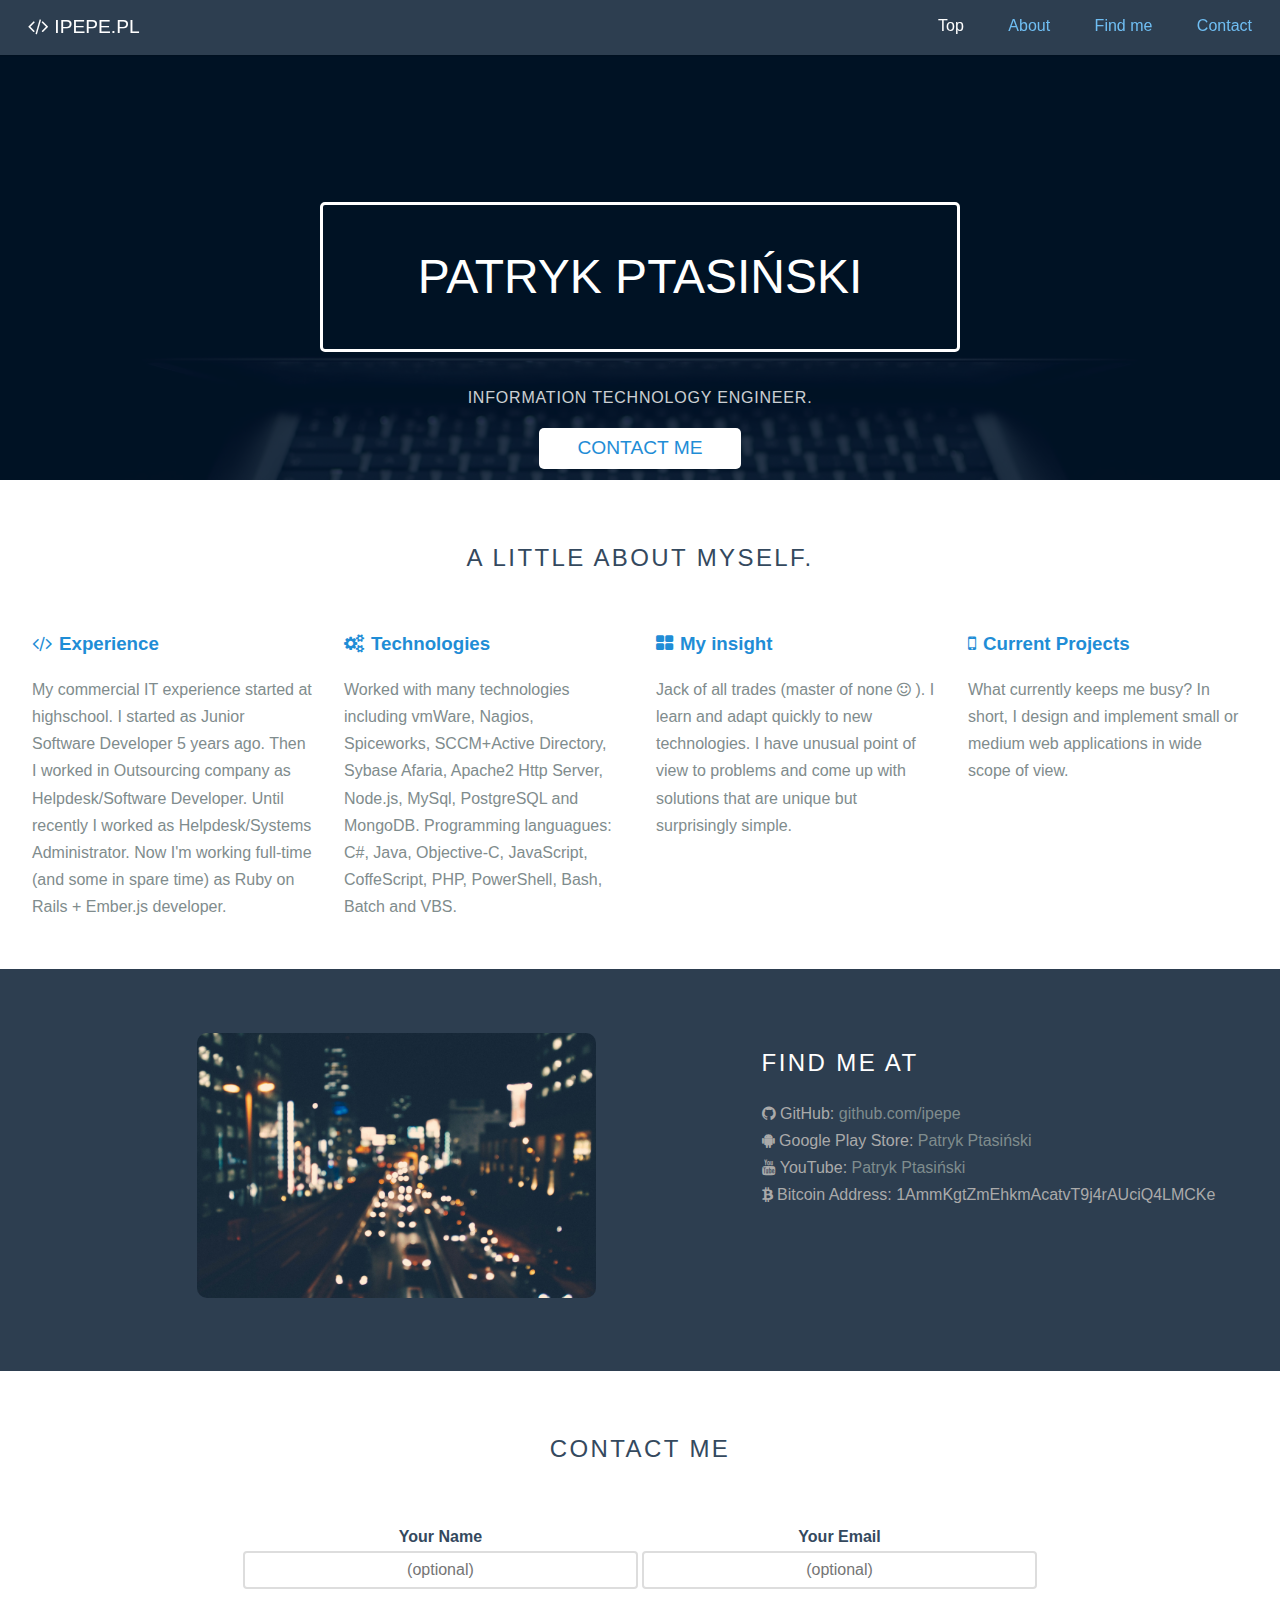
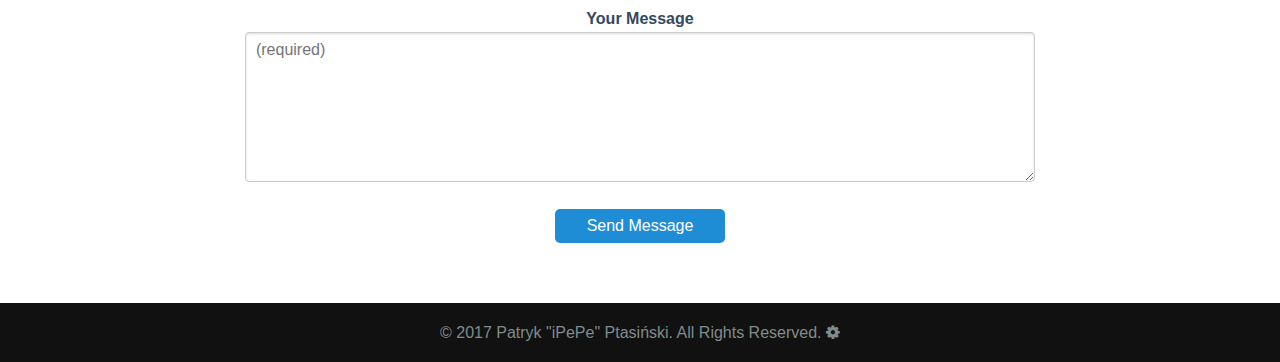
<file: index.html>
<!doctype html>
<html lang="en">
<head>
	<meta charset="utf-8">
	<meta name="google-site-verification" content="jIKncvUkI_lhMP2Qoscu90po82BfihbZFLqJluYHMs8" />
	<meta name="viewport" content="width=device-width, initial-scale=1.0">
	<meta name="description" content="Welcome to Patryk Ptasiński official website! You can check brief history of my experience, my opinions or You can contact me.">
	<link rel="shortcut icon" href="http://www.ipepe.pl/favicon.ico" />
	<title>Patryk Ptasiński's Official Website</title>
	<link rel="stylesheet" type="text/css" href="styles/pure-min.css">
	<link rel="stylesheet" type="text/css" href="styles/font-awesome.min.css">
	<!--[if lte IE 8]>
	<link rel="stylesheet" href="styles/grids-responsive-old-ie-min.css">
	<link rel="stylesheet" href="styles/marketing-old-ie.css">
	<![endif]-->
	<!--[if gt IE 8]><!-->
	<link rel="stylesheet" href="styles/grids-responsive-min.css">
	<link rel="stylesheet" href="styles/marketing.css">
	<!--<![endif]-->
</head>
<body>
	<div id="divTop" class="header">
		<div class="home-menu pure-menu pure-menu-open pure-menu-horizontal pure-menu-fixed">
			<a class="pure-menu-heading" href="#divTop"> <i class="fa fa-code fa-spin"></i> iPePe.pl</a>

			<ul>
				<li class="pure-menu-selected"><a href="#divTop">Top</a></li>
				<li><a href="#divAbout">About</a></li>
				<li><a href="#divFindme">Find me</a></li>
				<li><a href="#divContact">Contact</a></li>
			</ul>
		</div>
	</div>

	<div class="splash-container">
		<div class="splash">
			<h1 class="splash-head">Patryk Ptasiński</h1>
			<p class="splash-subhead">Information Technology Engineer.</p>
			<p><a href="#divContact" class="pure-button pure-button-primary">Contact me</a></p>
		</div>
	</div>
	<div class="content-wrapper">
		<div id="divAbout" class="content">
			<h2 class="content-head is-center">A little about myself.</h2>

			<div class="pure-g">
				<div class="l-box pure-u-1 pure-u-md-1-2 pure-u-lg-1-4">
					<h3 class="content-subhead"><i class="fa fa-code"></i>Experience</h3>
					<p>My commercial IT experience started at highschool. I started as Junior Software Developer 5 years ago. Then I worked in Outsourcing company as Helpdesk/Software Developer. Until recently I worked as Helpdesk/Systems Administrator. Now I'm working full-time (and some in spare time) as Ruby on Rails + Ember.js developer.</p>
				</div>
				<div class="l-box pure-u-1 pure-u-md-1-2 pure-u-lg-1-4">
					<h3 class="content-subhead"><i class="fa fa-cogs"></i>Technologies</h3>
					<p>Worked with many technologies including vmWare, Nagios, Spiceworks, SCCM+Active Directory, Sybase Afaria, Apache2 Http Server, Node.js, MySql, PostgreSQL and MongoDB. Programming languagues: C#, Java, Objective-C, JavaScript, CoffeScript, PHP, PowerShell, Bash, Batch and VBS.</p>
				</div>
				<div class="l-box pure-u-1 pure-u-md-1-2 pure-u-lg-1-4">
					<h3 class="content-subhead"><i class="fa fa-th-large"></i>My insight</h3>
					<p>Jack of all trades (master of none <i class="fa fa-smile-o"></i> ). I learn and adapt quickly to new technologies. I have unusual point of view to problems and come up with solutions that are unique but surprisingly simple.</p>
				</div>
				<div class="l-box pure-u-1 pure-u-md-1-2 pure-u-lg-1-4">
					<h3 class="content-subhead"><i class="fa fa-mobile"></i>Current Projects</h3>
					<p>What currently keeps me busy? In short, I design and implement small or medium web applications in wide scope of view.</p>
				</div>
			</div>
		</div>

		<div id="divFindme" class="ribbon l-box-lrg pure-g">
			<div class="l-box-lrg is-center pure-u-1 pure-u-md-1-2 pure-u-lg-3-5">
				<img class="pure-img-responsive" alt="File Icons" src="images/pic01.jpg" style="border-radius: 10px; width: 60%" alt="City at night">
			</div>
			<div class="pure-u-1 pure-u-md-1-2 pure-u-lg-2-5">
				<h2 class="content-head content-head-ribbon">Find me at</h2>
				<p>
					<i class="fa fa-github"></i> GitHub: <a href="https://github.com/ipepe"> github.com/ipepe</a>
					<br/>
					<i class="fa fa-android"></i> Google Play Store: <a href="https://play.google.com/store/apps/developer?id=Patryk+Ptasinski">Patryk Ptasiński</a>
					<br/>
					<i class="fa fa-youtube"></i> YouTube: <a href="https://www.youtube.com/channel/UCC9FRvkChdsAZqjcZsR75BA">Patryk Ptasiński</a>
					<br/>
					<i class="fa fa-btc"></i> Bitcoin Address: 1AmmKgtZmEhkmAcatvT9j4rAUciQ4LMCKe
					<br/>
                    <!--<i class="fa fa-cog fa-spin"></i> NPM: <a href="https://www.npmjs.com/~ipepe"> npmjs.com/~ipepe</a>-->
					<!--<br>-->
					<!--<i class="fa fa-twitter"></i> Twitter <a href="https://twitter.com/ipepepl"> @ipepepl</a>-->
					<!--<br>-->
				</p>
			</div>
		</div>

		<div id="divContact" class="content">
			<h2 class="content-head is-center">Contact me</h2>
			<div class="pure-g">
				<div class="l-box-lrg pure-u-1 pure-u-md-5-5 is-center">
					<form class="pure-form is-center" action="//formspree.io/homepage@ipepe.pl" method="POST">
						<input type="hidden" name="_next" value="//ipepe.pl/thanks.html" />
						<fieldset>
							<div class="pure-u-md-1-3">
								<label for="name" >Your Name</label>
								<input id="name" type="text" name="name" placeholder="(optional)" class="is-center">
							</div>
							<div class="pure-u-md-1-3">
								<label for="email">Your Email</label>
								<input id="email" type="email" name="_replyto" placeholder="(optional)" class="is-center">
							</div>
							<div class="pure-u-md-2-3">
								<label for="message">Your Message</label>
								<textarea id="message" name="message" placeholder="(required)" required="required"></textarea>
							</div><br><br>
							<button type="submit" class="pure-button">Send Message</button>
						</fieldset>
					</form>
				</div>
			</div>
		</div>
		<div class="footer l-box is-center">
			&copy; 2017 Patryk "iPePe" Ptasiński. All Rights Reserved. <i class="fa fa-cog fa-spin"></i>
		</div>
	</div>
</body>
</html>
</file>
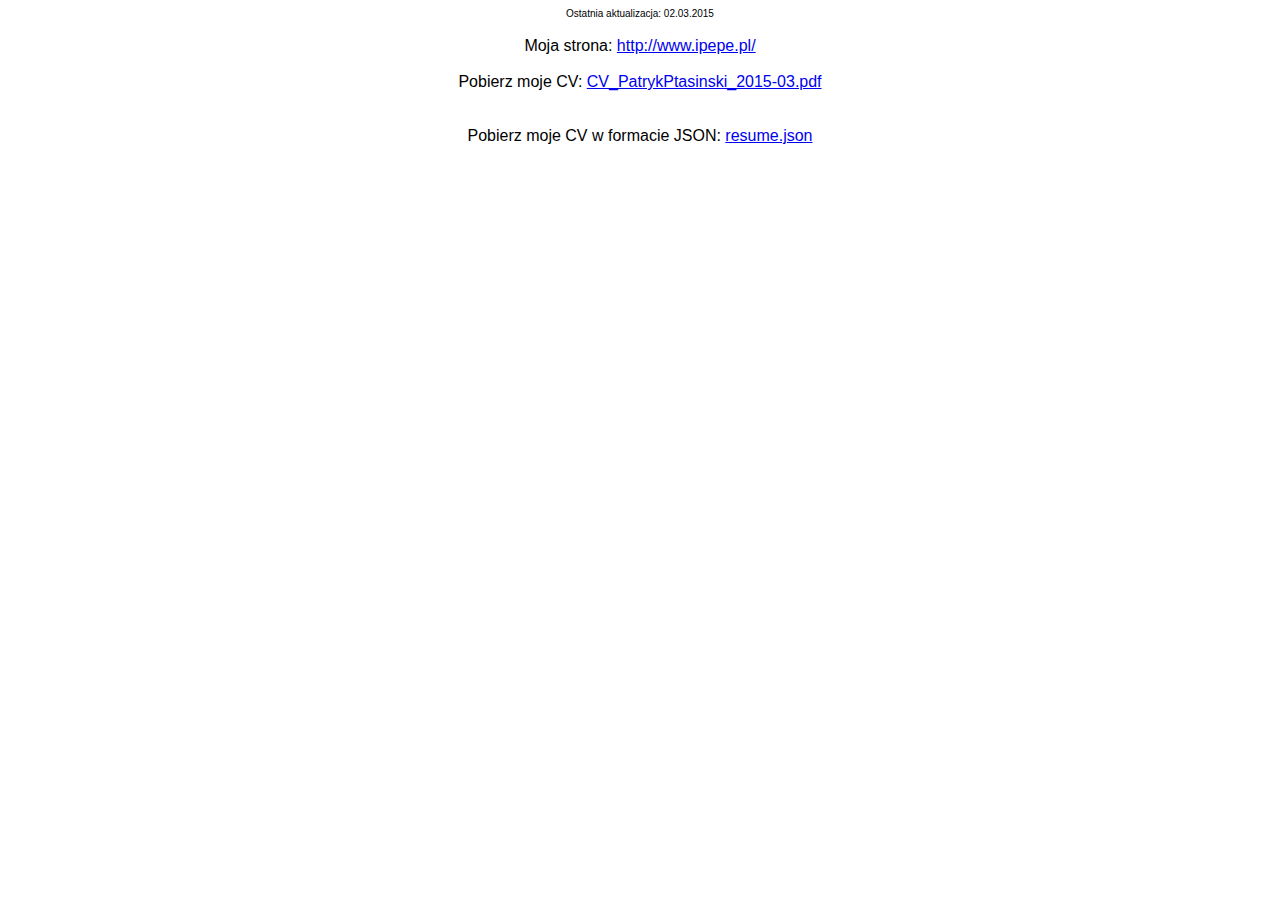
<file: cv/index.html>
<!DOCTYPE html>
 <html>
 <head>
 	<meta http-equiv="Content-Type" content="text/html; charset=utf-8">
 	<title>CV - Patryk Ptasiński</title>
 </head>
 <body>
 	<center>
 		<div class="loader" style="font-family:Sans-Serif;">
 			<div style="font-size: 10px;">Ostatnia aktualizacja: 02.03.2015</div>
 			<br>
 			<div>Moja strona: <a href="http://www.ipepe.pl/">http://www.ipepe.pl/</a></div>
 			<br>
 			<div>Pobierz moje CV: <a href="CV_PatrykPtasinski_2015-03.pdf" download>CV_PatrykPtasinski_2015-03.pdf</a></div>
 			<br>
 			<br>
 			<div>Pobierz moje CV w formacie JSON: <a href="resume.json" download>resume.json</a></div>
 			<br>
 		</div>
 	</center>
 </body>
 </html>
</file>
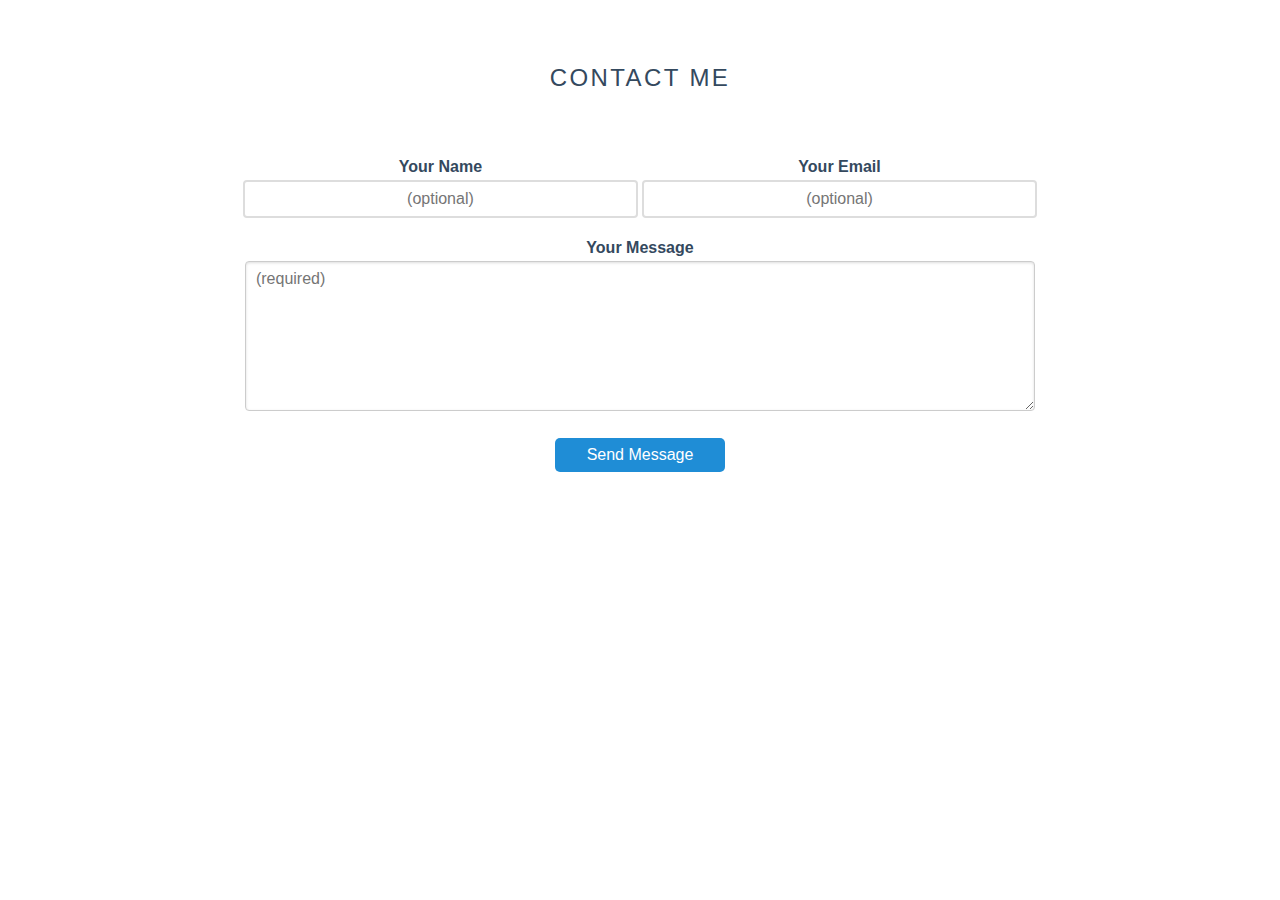
<file: contact.html>
<!doctype html>
<html lang="en">
<head>
    <meta charset="utf-8">
    <meta name="viewport" content="width=device-width, initial-scale=1.0">
    <meta name="description" content="Welcome to Patryk Ptasiński official website! You can check my experience brief history. My opinions and contact me.">
    <link rel="shortcut icon" href="http://www.ipepe.pl/favicon.ico" />
    <title>Patryk Ptasiński's Official Website</title>
    <link rel="stylesheet" type="text/css" href="styles/pure-min.css">
    <link rel="stylesheet" type="text/css" href="styles/font-awesome.min.css">
    <!--[if lte IE 8]>
    <link rel="stylesheet" href="styles/grids-responsive-old-ie-min.css">
    <link rel="stylesheet" href="styles/marketing-old-ie.css">
    <![endif]-->
    <!--[if gt IE 8]><!-->
    <link rel="stylesheet" href="styles/grids-responsive-min.css">
    <link rel="stylesheet" href="styles/marketing.css">
    <!--<![endif]-->
</head>
<body>
    <div id="divContact" class="content">
        <h2 class="content-head is-center">Contact me</h2>
        <div class="pure-g">
            <div class="l-box-lrg pure-u-1 pure-u-md-5-5 is-center">
                <form class="pure-form is-center" action="//formspree.io/contact@ipepe.pl" method="POST">
                    <input type="hidden" name="_next" value="//ipepe.pl/thanks.html" />
                    <input id="app_input" type="hidden" name="app" value="" />
                    <fieldset>
                        <div class="pure-u-md-1-3">
                            <label for="name" >Your Name</label>
                            <input id="name" type="text" name="name" placeholder="(optional)" class="is-center">
                        </div>
                        <div class="pure-u-md-1-3">
                            <label for="email">Your Email</label>
                            <input id="email" type="email" name="_replyto" placeholder="(optional)" class="is-center">
                        </div>
                        <div class="pure-u-md-2-3">
                            <label for="message">Your Message</label>
                            <textarea id="message" name="message" placeholder="(required)" required="required"></textarea>
                        </div><br><br>
                        <button type="submit" class="pure-button">Send Message</button>
                    </fieldset>
                </form>
            </div>
        </div>
    </div>
    <script type="application/javascript">
        function getQueryParam(param_name) {
            var query = window.location.search.substring(1);
            var params = query.split("&");
            for (var i=0;i<params.length;i++) {
                var kv_pair = params[i].split("=");
                if(kv_pair[0] == param_name){return kv_pair[1];}
            }
        }
        var app_name = getQueryParam('app');
        console.log(app_name);
        if(app_name && app_name.length){
            document.getElementById('app_input').value = app_name;
        }
    </script>
</body>
</html>
</file>
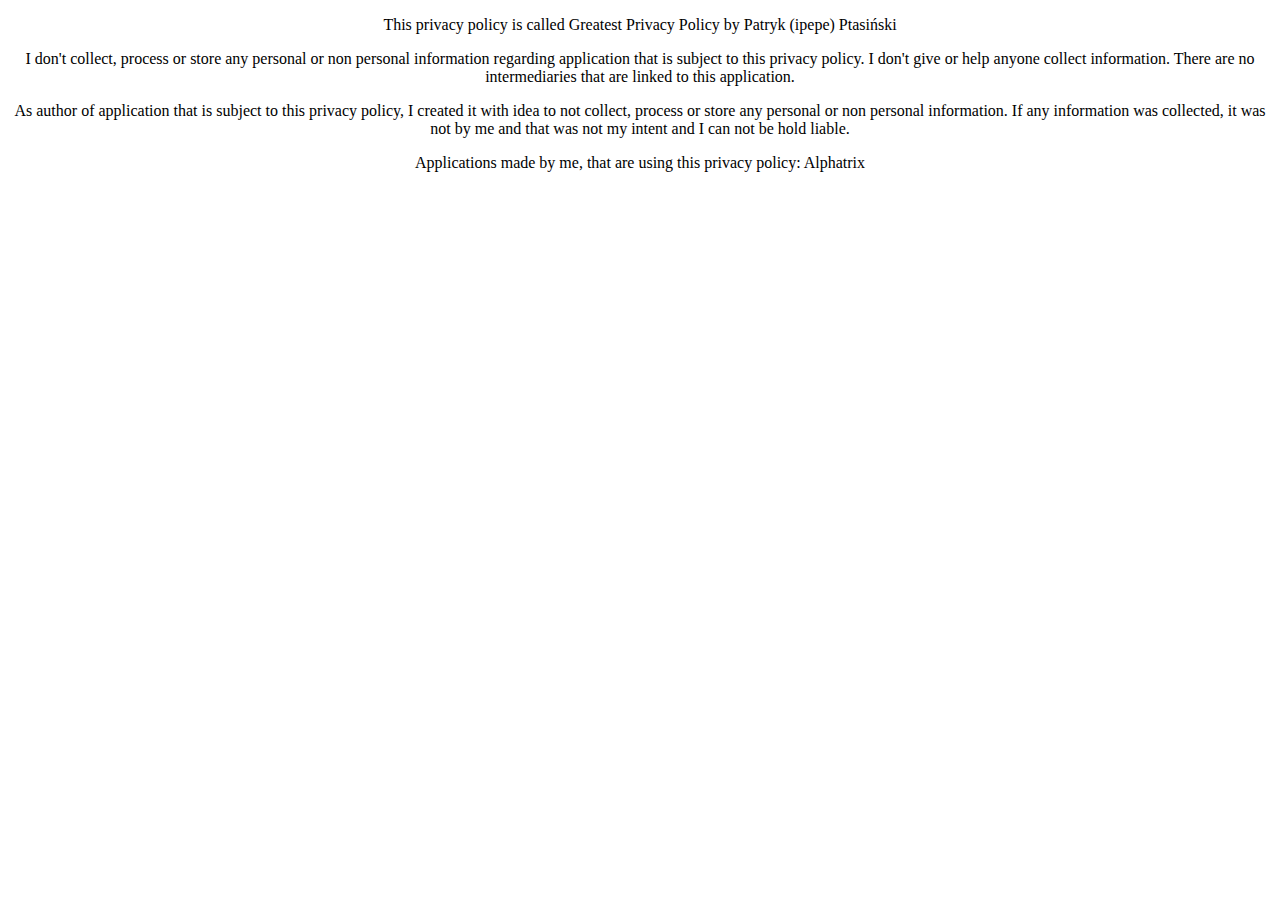
<file: greatest_privacy_policy.html>
<!doctype html>
<html lang="en">
<head>
    <meta charset="utf-8">
    <meta name="viewport" content="width=device-width, initial-scale=1.0">
    <meta name="description" content="Here You can find greatest privacy policy in the whole internet">
    <link rel="shortcut icon" href="http://www.ipepe.pl/favicon.ico" />
    <title>Patryk Ptasiński's Official Greatest Privacy Policy</title>
</head>
<body>
<center>
    <p>
        This privacy policy is called Greatest Privacy Policy by Patryk (ipepe) Ptasiński
    </p>
    <p>
        I don't collect, process or store any personal or non personal information regarding application that is subject to this privacy policy.
        I don't give or help anyone collect information. There are no intermediaries that are linked to this application.
    </p>
    <p>
        As author of application that is subject to this privacy policy, I created it with idea to not collect, process or store any personal or non personal information.
        If any information was collected, it was not by me and that was not my intent and I can not be hold liable.
    </p>
    <p>
        Applications made by me, that are using this privacy policy: Alphatrix
    </p>
</center>
</body>
</html>
</file>
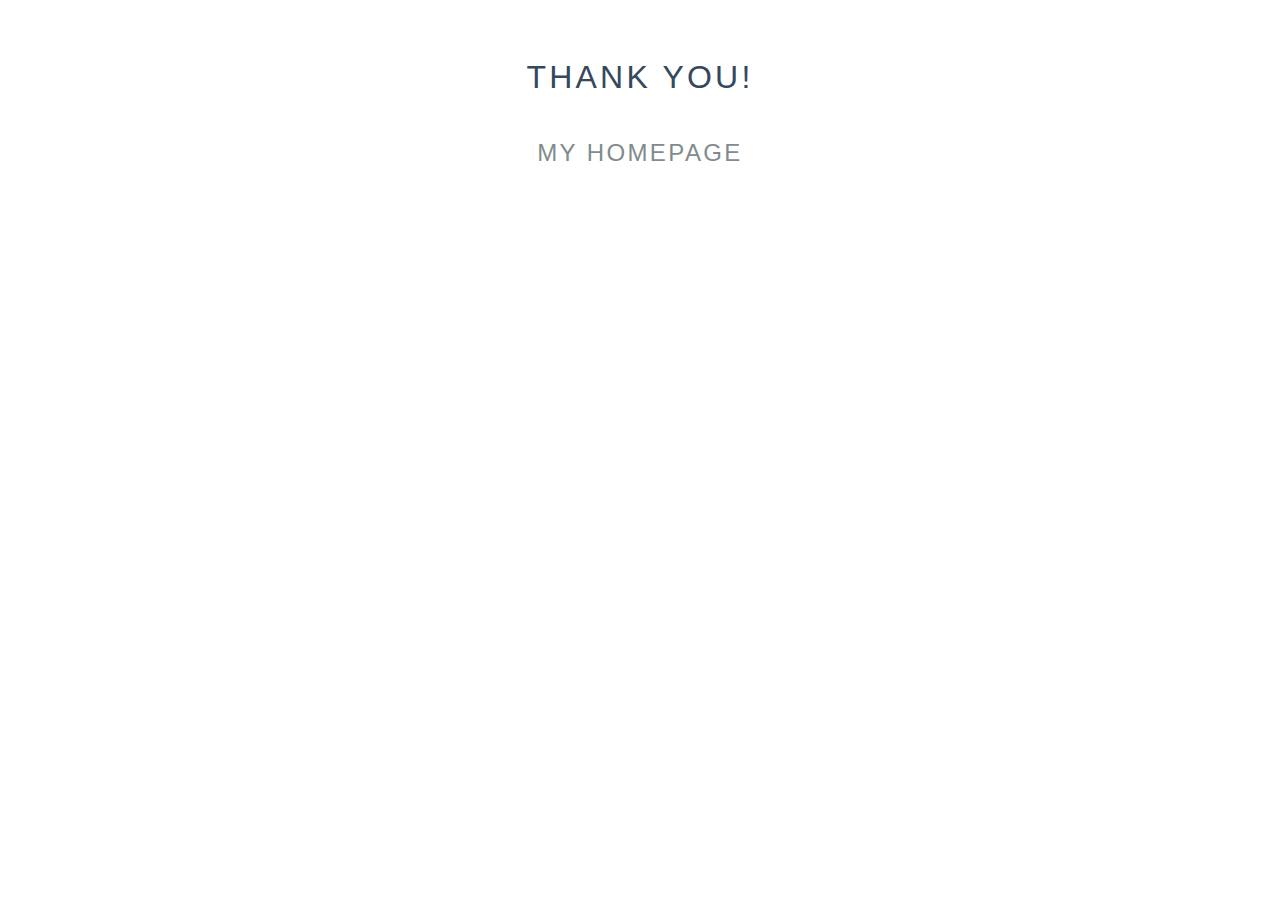
<file: thanks.html>
<!doctype html>
<html lang="en">
<head>
    <meta charset="utf-8">
    <meta name="viewport" content="width=device-width, initial-scale=1.0">
    <meta name="description" content="Welcome to Patryk Ptasiński official website! You can check my experience brief history. My opinions and contact me.">
    <link rel="shortcut icon" href="http://www.ipepe.pl/favicon.ico" />
    <title>Patryk Ptasiński's Official Website</title>
    <link rel="stylesheet" type="text/css" href="styles/pure-min.css">
    <link rel="stylesheet" type="text/css" href="styles/font-awesome.min.css">
    <!--[if lte IE 8]>
    <link rel="stylesheet" href="styles/grids-responsive-old-ie-min.css">
    <link rel="stylesheet" href="styles/marketing-old-ie.css">
    <![endif]-->
    <!--[if gt IE 8]><!-->
    <link rel="stylesheet" href="styles/grids-responsive-min.css">
    <link rel="stylesheet" href="styles/marketing.css">
    <!--<![endif]-->
</head>
<body>

    <h1 class="content-head is-center">Thank You!</h1>
    <h2 class="content-head is-center"><a href="//ipepe.pl/">My homepage</a></h2>

</body>
</html>
</file>
<file: styles/grids-responsive-old-ie-min.css>
/*!
Pure v0.5.0
Copyright 2014 Yahoo! Inc. All rights reserved.
Licensed under the BSD License.
https://github.com/yui/pure/blob/master/LICENSE.md
*/
.pure-u-sm-1,.pure-u-sm-1-1,.pure-u-sm-1-2,.pure-u-sm-1-3,.pure-u-sm-2-3,.pure-u-sm-1-4,.pure-u-sm-3-4,.pure-u-sm-1-5,.pure-u-sm-2-5,.pure-u-sm-3-5,.pure-u-sm-4-5,.pure-u-sm-5-5,.pure-u-sm-1-6,.pure-u-sm-5-6,.pure-u-sm-1-8,.pure-u-sm-3-8,.pure-u-sm-5-8,.pure-u-sm-7-8,.pure-u-sm-1-12,.pure-u-sm-5-12,.pure-u-sm-7-12,.pure-u-sm-11-12,.pure-u-sm-1-24,.pure-u-sm-2-24,.pure-u-sm-3-24,.pure-u-sm-4-24,.pure-u-sm-5-24,.pure-u-sm-6-24,.pure-u-sm-7-24,.pure-u-sm-8-24,.pure-u-sm-9-24,.pure-u-sm-10-24,.pure-u-sm-11-24,.pure-u-sm-12-24,.pure-u-sm-13-24,.pure-u-sm-14-24,.pure-u-sm-15-24,.pure-u-sm-16-24,.pure-u-sm-17-24,.pure-u-sm-18-24,.pure-u-sm-19-24,.pure-u-sm-20-24,.pure-u-sm-21-24,.pure-u-sm-22-24,.pure-u-sm-23-24,.pure-u-sm-24-24{display:inline-block;*display:inline;zoom:1;letter-spacing:normal;word-spacing:normal;vertical-align:top;text-rendering:auto}.pure-u-sm-1-24{width:4.1667%;*width:4.1357%}.pure-u-sm-1-12,.pure-u-sm-2-24{width:8.3333%;*width:8.3023%}.pure-u-sm-1-8,.pure-u-sm-3-24{width:12.5%;*width:12.469%}.pure-u-sm-1-6,.pure-u-sm-4-24{width:16.6667%;*width:16.6357%}.pure-u-sm-1-5{width:20%;*width:19.969%}.pure-u-sm-5-24{width:20.8333%;*width:20.8023%}.pure-u-sm-1-4,.pure-u-sm-6-24{width:25%;*width:24.969%}.pure-u-sm-7-24{width:29.1667%;*width:29.1357%}.pure-u-sm-1-3,.pure-u-sm-8-24{width:33.3333%;*width:33.3023%}.pure-u-sm-3-8,.pure-u-sm-9-24{width:37.5%;*width:37.469%}.pure-u-sm-2-5{width:40%;*width:39.969%}.pure-u-sm-5-12,.pure-u-sm-10-24{width:41.6667%;*width:41.6357%}.pure-u-sm-11-24{width:45.8333%;*width:45.8023%}.pure-u-sm-1-2,.pure-u-sm-12-24{width:50%;*width:49.969%}.pure-u-sm-13-24{width:54.1667%;*width:54.1357%}.pure-u-sm-7-12,.pure-u-sm-14-24{width:58.3333%;*width:58.3023%}.pure-u-sm-3-5{width:60%;*width:59.969%}.pure-u-sm-5-8,.pure-u-sm-15-24{width:62.5%;*width:62.469%}.pure-u-sm-2-3,.pure-u-sm-16-24{width:66.6667%;*width:66.6357%}.pure-u-sm-17-24{width:70.8333%;*width:70.8023%}.pure-u-sm-3-4,.pure-u-sm-18-24{width:75%;*width:74.969%}.pure-u-sm-19-24{width:79.1667%;*width:79.1357%}.pure-u-sm-4-5{width:80%;*width:79.969%}.pure-u-sm-5-6,.pure-u-sm-20-24{width:83.3333%;*width:83.3023%}.pure-u-sm-7-8,.pure-u-sm-21-24{width:87.5%;*width:87.469%}.pure-u-sm-11-12,.pure-u-sm-22-24{width:91.6667%;*width:91.6357%}.pure-u-sm-23-24{width:95.8333%;*width:95.8023%}.pure-u-sm-1,.pure-u-sm-1-1,.pure-u-sm-5-5,.pure-u-sm-24-24{width:100%}.pure-u-md-1,.pure-u-md-1-1,.pure-u-md-1-2,.pure-u-md-1-3,.pure-u-md-2-3,.pure-u-md-1-4,.pure-u-md-3-4,.pure-u-md-1-5,.pure-u-md-2-5,.pure-u-md-3-5,.pure-u-md-4-5,.pure-u-md-5-5,.pure-u-md-1-6,.pure-u-md-5-6,.pure-u-md-1-8,.pure-u-md-3-8,.pure-u-md-5-8,.pure-u-md-7-8,.pure-u-md-1-12,.pure-u-md-5-12,.pure-u-md-7-12,.pure-u-md-11-12,.pure-u-md-1-24,.pure-u-md-2-24,.pure-u-md-3-24,.pure-u-md-4-24,.pure-u-md-5-24,.pure-u-md-6-24,.pure-u-md-7-24,.pure-u-md-8-24,.pure-u-md-9-24,.pure-u-md-10-24,.pure-u-md-11-24,.pure-u-md-12-24,.pure-u-md-13-24,.pure-u-md-14-24,.pure-u-md-15-24,.pure-u-md-16-24,.pure-u-md-17-24,.pure-u-md-18-24,.pure-u-md-19-24,.pure-u-md-20-24,.pure-u-md-21-24,.pure-u-md-22-24,.pure-u-md-23-24,.pure-u-md-24-24{display:inline-block;*display:inline;zoom:1;letter-spacing:normal;word-spacing:normal;vertical-align:top;text-rendering:auto}.pure-u-md-1-24{width:4.1667%;*width:4.1357%}.pure-u-md-1-12,.pure-u-md-2-24{width:8.3333%;*width:8.3023%}.pure-u-md-1-8,.pure-u-md-3-24{width:12.5%;*width:12.469%}.pure-u-md-1-6,.pure-u-md-4-24{width:16.6667%;*width:16.6357%}.pure-u-md-1-5{width:20%;*width:19.969%}.pure-u-md-5-24{width:20.8333%;*width:20.8023%}.pure-u-md-1-4,.pure-u-md-6-24{width:25%;*width:24.969%}.pure-u-md-7-24{width:29.1667%;*width:29.1357%}.pure-u-md-1-3,.pure-u-md-8-24{width:33.3333%;*width:33.3023%}.pure-u-md-3-8,.pure-u-md-9-24{width:37.5%;*width:37.469%}.pure-u-md-2-5{width:40%;*width:39.969%}.pure-u-md-5-12,.pure-u-md-10-24{width:41.6667%;*width:41.6357%}.pure-u-md-11-24{width:45.8333%;*width:45.8023%}.pure-u-md-1-2,.pure-u-md-12-24{width:50%;*width:49.969%}.pure-u-md-13-24{width:54.1667%;*width:54.1357%}.pure-u-md-7-12,.pure-u-md-14-24{width:58.3333%;*width:58.3023%}.pure-u-md-3-5{width:60%;*width:59.969%}.pure-u-md-5-8,.pure-u-md-15-24{width:62.5%;*width:62.469%}.pure-u-md-2-3,.pure-u-md-16-24{width:66.6667%;*width:66.6357%}.pure-u-md-17-24{width:70.8333%;*width:70.8023%}.pure-u-md-3-4,.pure-u-md-18-24{width:75%;*width:74.969%}.pure-u-md-19-24{width:79.1667%;*width:79.1357%}.pure-u-md-4-5{width:80%;*width:79.969%}.pure-u-md-5-6,.pure-u-md-20-24{width:83.3333%;*width:83.3023%}.pure-u-md-7-8,.pure-u-md-21-24{width:87.5%;*width:87.469%}.pure-u-md-11-12,.pure-u-md-22-24{width:91.6667%;*width:91.6357%}.pure-u-md-23-24{width:95.8333%;*width:95.8023%}.pure-u-md-1,.pure-u-md-1-1,.pure-u-md-5-5,.pure-u-md-24-24{width:100%}.pure-u-lg-1,.pure-u-lg-1-1,.pure-u-lg-1-2,.pure-u-lg-1-3,.pure-u-lg-2-3,.pure-u-lg-1-4,.pure-u-lg-3-4,.pure-u-lg-1-5,.pure-u-lg-2-5,.pure-u-lg-3-5,.pure-u-lg-4-5,.pure-u-lg-5-5,.pure-u-lg-1-6,.pure-u-lg-5-6,.pure-u-lg-1-8,.pure-u-lg-3-8,.pure-u-lg-5-8,.pure-u-lg-7-8,.pure-u-lg-1-12,.pure-u-lg-5-12,.pure-u-lg-7-12,.pure-u-lg-11-12,.pure-u-lg-1-24,.pure-u-lg-2-24,.pure-u-lg-3-24,.pure-u-lg-4-24,.pure-u-lg-5-24,.pure-u-lg-6-24,.pure-u-lg-7-24,.pure-u-lg-8-24,.pure-u-lg-9-24,.pure-u-lg-10-24,.pure-u-lg-11-24,.pure-u-lg-12-24,.pure-u-lg-13-24,.pure-u-lg-14-24,.pure-u-lg-15-24,.pure-u-lg-16-24,.pure-u-lg-17-24,.pure-u-lg-18-24,.pure-u-lg-19-24,.pure-u-lg-20-24,.pure-u-lg-21-24,.pure-u-lg-22-24,.pure-u-lg-23-24,.pure-u-lg-24-24{display:inline-block;*display:inline;zoom:1;letter-spacing:normal;word-spacing:normal;vertical-align:top;text-rendering:auto}.pure-u-lg-1-24{width:4.1667%;*width:4.1357%}.pure-u-lg-1-12,.pure-u-lg-2-24{width:8.3333%;*width:8.3023%}.pure-u-lg-1-8,.pure-u-lg-3-24{width:12.5%;*width:12.469%}.pure-u-lg-1-6,.pure-u-lg-4-24{width:16.6667%;*width:16.6357%}.pure-u-lg-1-5{width:20%;*width:19.969%}.pure-u-lg-5-24{width:20.8333%;*width:20.8023%}.pure-u-lg-1-4,.pure-u-lg-6-24{width:25%;*width:24.969%}.pure-u-lg-7-24{width:29.1667%;*width:29.1357%}.pure-u-lg-1-3,.pure-u-lg-8-24{width:33.3333%;*width:33.3023%}.pure-u-lg-3-8,.pure-u-lg-9-24{width:37.5%;*width:37.469%}.pure-u-lg-2-5{width:40%;*width:39.969%}.pure-u-lg-5-12,.pure-u-lg-10-24{width:41.6667%;*width:41.6357%}.pure-u-lg-11-24{width:45.8333%;*width:45.8023%}.pure-u-lg-1-2,.pure-u-lg-12-24{width:50%;*width:49.969%}.pure-u-lg-13-24{width:54.1667%;*width:54.1357%}.pure-u-lg-7-12,.pure-u-lg-14-24{width:58.3333%;*width:58.3023%}.pure-u-lg-3-5{width:60%;*width:59.969%}.pure-u-lg-5-8,.pure-u-lg-15-24{width:62.5%;*width:62.469%}.pure-u-lg-2-3,.pure-u-lg-16-24{width:66.6667%;*width:66.6357%}.pure-u-lg-17-24{width:70.8333%;*width:70.8023%}.pure-u-lg-3-4,.pure-u-lg-18-24{width:75%;*width:74.969%}.pure-u-lg-19-24{width:79.1667%;*width:79.1357%}.pure-u-lg-4-5{width:80%;*width:79.969%}.pure-u-lg-5-6,.pure-u-lg-20-24{width:83.3333%;*width:83.3023%}.pure-u-lg-7-8,.pure-u-lg-21-24{width:87.5%;*width:87.469%}.pure-u-lg-11-12,.pure-u-lg-22-24{width:91.6667%;*width:91.6357%}.pure-u-lg-23-24{width:95.8333%;*width:95.8023%}.pure-u-lg-1,.pure-u-lg-1-1,.pure-u-lg-5-5,.pure-u-lg-24-24{width:100%}
</file>
<file: styles/marketing-old-ie.css>
* {
    -webkit-box-sizing: border-box;
    -moz-box-sizing: border-box;
    box-sizing: border-box;
}

/*
 * -- BASE STYLES --
 * Most of these are inherited from Base, but I want to change a few.
 */

body {
    line-height: 1.7em;
    color: #7f8c8d;
    font-size: 13px;
}
a:hover, a:visited, a:link, a:active {
    text-decoration: none;
    color: #7f8c8d;
}
h1,
h2,
h3,
h4,
h5,
h6,
label {
    color: #34495e;
}

.pure-img-responsive {
    max-width: 100%;
    height: auto;
}

/*
 * -- LAYOUT STYLES --
 * These are some useful classes which I will need
 */

.l-box {
    padding: 1em;
}

.l-box-lrg {
    padding: 2em;
    border-bottom: 1px solid rgba(0,0,0,0.1);
}

.is-center {
    text-align: center;
}

/*
 * -- PURE FORM STYLES --
 * Style the form inputs and labels
 */

.pure-form label {
    margin: 1em 0 0;
    font-weight: bold;
    font-size: 100%;
}

.pure-form input[type] {
    border: 2px solid #ddd;
    box-shadow: none;
    font-size: 100%;
    width: 100%;
    margin-bottom: 1em;
}

/*
 * -- PURE BUTTON STYLES --
 * I want my pure-button elements to look a little different
 */

.pure-button {
    background-color: #1f8dd6;
    color: white;
    padding: 0.5em 2em;
    border-radius: 5px;
}

a.pure-button-primary {
    background: white;
    color: #1f8dd6;
    border-radius: 5px;
    font-size: 120%;
}

/*
 * -- MENU STYLES --
 * I want to customize how my .pure-menu looks at the top of the page
 */

.home-menu {
    padding: 0.5em;
    text-align: center;
    box-shadow: 0 1px 1px rgba(0,0,0, 0.10);
}

.home-menu.pure-menu-open {
    background: #2d3e50;
}

.pure-menu.pure-menu-open.pure-menu-fixed {
    /* Fixed menus normally have a border at the bottom. */
    border-bottom: none;
    /* I need a higher z-index here because of the scroll-over effect. */
    z-index: 4;
}

.home-menu .pure-menu-heading {
    color: white;
    font-weight: 400;
    font-size: 120%;
}

.home-menu .pure-menu-selected a {
    color: white;
}

.home-menu a {
    color: #6FBEF3;
}

.home-menu li a:hover,
.home-menu li a:focus {
    background: none;
    border: none;
    color: #AECFE5;
}

/*
 * -- SPLASH STYLES --
 * This is the blue top section that appears on the page.
 */

.splash-container {
    background: #1f8dd6;
    z-index: 1;
    overflow: hidden;
    /* The following styles are required for the "scroll-over" effect */
    width: 100%;
    height: 88%;
    top: 0;
    left: 0;
    position: fixed !important;
}

.splash {
    /* absolute center .splash within .splash-container */
    width: 80%;
    height: 50%;
    margin: auto;
    position: absolute;
    top: 100px;
    left: 0;
    bottom: 0;
    right: 0;
    text-align: center;
    text-transform: uppercase;
}

/* This is the main heading that appears on the blue section */

.splash-head {
    font-size: 20px;
    font-weight: bold;
    color: white;
    border: 3px solid white;
    padding: 1em 1.6em;
    font-weight: 100;
    border-radius: 5px;
    line-height: 1em;
}

/* This is the subheading that appears on the blue section */

.splash-subhead {
    color: white;
    letter-spacing: 0.05em;
    opacity: 0.8;
}

/*
 * -- CONTENT STYLES --
 * This represents the content area (everything below the blue section)
 */

.content-wrapper {
    /* These styles are required for the "scroll-over" effect */
    position: absolute;
    top: 87%;
    width: 100%;
    min-height: 12%;
    z-index: 2;
    background: white;
}

/* This is the class used for the main content headers (<h2>) */

.content-head {
    font-weight: 400;
    text-transform: uppercase;
    letter-spacing: 0.1em;
    margin: 2em 0 1em;
}

/* This is a modifier class used when the content-head is inside a ribbon */

.content-head-ribbon {
    color: white;
}

/* This is the class used for the content sub-headers (<h3>) */

.content-subhead {
    color: #1f8dd6;
}

.content-subhead i {
    margin-right: 7px;
}

/* This is the class used for the dark-background areas. */

.ribbon {
    background: #2d3e50;
    color: #aaa;
}

/* This is the class used for the footer */

.footer {
    background: #111;
}

/*
 * -- TABLET (AND UP) MEDIA QUERIES --
 * On tablets and other medium-sized devices, we want to customize some
 * of the mobile styles.
 */

/* We increase the body font size */

body {
    font-size: 16px;
}

/* We want to give the content area some more padding */

.content {
    padding: 1em;
}

/* We can align the menu header to the left, but float the
    menu items to the right. */

.home-menu {
    text-align: left;
}

.home-menu ul {
    float: right;
}

/* We increase the height of the splash-container */

/*    .splash-container {
        height: 500px;
    }*/

/* We decrease the width of the .splash, since we have more width
    to work with */

.splash {
    width: 50%;
    height: 50%;
}

.splash-head {
    font-size: 250%;
}

/* We remove the border-separator assigned to .l-box-lrg */

.l-box-lrg {
    border: none;
}

/*
 * -- DESKTOP (AND UP) MEDIA QUERIES --
 * On desktops and other large devices, we want to over-ride some
 * of the mobile and tablet styles.
 */
</file>
<file: styles/grids-responsive-min.css>
/*!
Pure v0.5.0
Copyright 2014 Yahoo! Inc. All rights reserved.
Licensed under the BSD License.
https://github.com/yui/pure/blob/master/LICENSE.md
*/
@media screen and (min-width:35.5em){.pure-u-sm-1,.pure-u-sm-1-1,.pure-u-sm-1-2,.pure-u-sm-1-3,.pure-u-sm-2-3,.pure-u-sm-1-4,.pure-u-sm-3-4,.pure-u-sm-1-5,.pure-u-sm-2-5,.pure-u-sm-3-5,.pure-u-sm-4-5,.pure-u-sm-5-5,.pure-u-sm-1-6,.pure-u-sm-5-6,.pure-u-sm-1-8,.pure-u-sm-3-8,.pure-u-sm-5-8,.pure-u-sm-7-8,.pure-u-sm-1-12,.pure-u-sm-5-12,.pure-u-sm-7-12,.pure-u-sm-11-12,.pure-u-sm-1-24,.pure-u-sm-2-24,.pure-u-sm-3-24,.pure-u-sm-4-24,.pure-u-sm-5-24,.pure-u-sm-6-24,.pure-u-sm-7-24,.pure-u-sm-8-24,.pure-u-sm-9-24,.pure-u-sm-10-24,.pure-u-sm-11-24,.pure-u-sm-12-24,.pure-u-sm-13-24,.pure-u-sm-14-24,.pure-u-sm-15-24,.pure-u-sm-16-24,.pure-u-sm-17-24,.pure-u-sm-18-24,.pure-u-sm-19-24,.pure-u-sm-20-24,.pure-u-sm-21-24,.pure-u-sm-22-24,.pure-u-sm-23-24,.pure-u-sm-24-24{display:inline-block;*display:inline;zoom:1;letter-spacing:normal;word-spacing:normal;vertical-align:top;text-rendering:auto}.pure-u-sm-1-24{width:4.1667%;*width:4.1357%}.pure-u-sm-1-12,.pure-u-sm-2-24{width:8.3333%;*width:8.3023%}.pure-u-sm-1-8,.pure-u-sm-3-24{width:12.5%;*width:12.469%}.pure-u-sm-1-6,.pure-u-sm-4-24{width:16.6667%;*width:16.6357%}.pure-u-sm-1-5{width:20%;*width:19.969%}.pure-u-sm-5-24{width:20.8333%;*width:20.8023%}.pure-u-sm-1-4,.pure-u-sm-6-24{width:25%;*width:24.969%}.pure-u-sm-7-24{width:29.1667%;*width:29.1357%}.pure-u-sm-1-3,.pure-u-sm-8-24{width:33.3333%;*width:33.3023%}.pure-u-sm-3-8,.pure-u-sm-9-24{width:37.5%;*width:37.469%}.pure-u-sm-2-5{width:40%;*width:39.969%}.pure-u-sm-5-12,.pure-u-sm-10-24{width:41.6667%;*width:41.6357%}.pure-u-sm-11-24{width:45.8333%;*width:45.8023%}.pure-u-sm-1-2,.pure-u-sm-12-24{width:50%;*width:49.969%}.pure-u-sm-13-24{width:54.1667%;*width:54.1357%}.pure-u-sm-7-12,.pure-u-sm-14-24{width:58.3333%;*width:58.3023%}.pure-u-sm-3-5{width:60%;*width:59.969%}.pure-u-sm-5-8,.pure-u-sm-15-24{width:62.5%;*width:62.469%}.pure-u-sm-2-3,.pure-u-sm-16-24{width:66.6667%;*width:66.6357%}.pure-u-sm-17-24{width:70.8333%;*width:70.8023%}.pure-u-sm-3-4,.pure-u-sm-18-24{width:75%;*width:74.969%}.pure-u-sm-19-24{width:79.1667%;*width:79.1357%}.pure-u-sm-4-5{width:80%;*width:79.969%}.pure-u-sm-5-6,.pure-u-sm-20-24{width:83.3333%;*width:83.3023%}.pure-u-sm-7-8,.pure-u-sm-21-24{width:87.5%;*width:87.469%}.pure-u-sm-11-12,.pure-u-sm-22-24{width:91.6667%;*width:91.6357%}.pure-u-sm-23-24{width:95.8333%;*width:95.8023%}.pure-u-sm-1,.pure-u-sm-1-1,.pure-u-sm-5-5,.pure-u-sm-24-24{width:100%}}@media screen and (min-width:48em){.pure-u-md-1,.pure-u-md-1-1,.pure-u-md-1-2,.pure-u-md-1-3,.pure-u-md-2-3,.pure-u-md-1-4,.pure-u-md-3-4,.pure-u-md-1-5,.pure-u-md-2-5,.pure-u-md-3-5,.pure-u-md-4-5,.pure-u-md-5-5,.pure-u-md-1-6,.pure-u-md-5-6,.pure-u-md-1-8,.pure-u-md-3-8,.pure-u-md-5-8,.pure-u-md-7-8,.pure-u-md-1-12,.pure-u-md-5-12,.pure-u-md-7-12,.pure-u-md-11-12,.pure-u-md-1-24,.pure-u-md-2-24,.pure-u-md-3-24,.pure-u-md-4-24,.pure-u-md-5-24,.pure-u-md-6-24,.pure-u-md-7-24,.pure-u-md-8-24,.pure-u-md-9-24,.pure-u-md-10-24,.pure-u-md-11-24,.pure-u-md-12-24,.pure-u-md-13-24,.pure-u-md-14-24,.pure-u-md-15-24,.pure-u-md-16-24,.pure-u-md-17-24,.pure-u-md-18-24,.pure-u-md-19-24,.pure-u-md-20-24,.pure-u-md-21-24,.pure-u-md-22-24,.pure-u-md-23-24,.pure-u-md-24-24{display:inline-block;*display:inline;zoom:1;letter-spacing:normal;word-spacing:normal;vertical-align:top;text-rendering:auto}.pure-u-md-1-24{width:4.1667%;*width:4.1357%}.pure-u-md-1-12,.pure-u-md-2-24{width:8.3333%;*width:8.3023%}.pure-u-md-1-8,.pure-u-md-3-24{width:12.5%;*width:12.469%}.pure-u-md-1-6,.pure-u-md-4-24{width:16.6667%;*width:16.6357%}.pure-u-md-1-5{width:20%;*width:19.969%}.pure-u-md-5-24{width:20.8333%;*width:20.8023%}.pure-u-md-1-4,.pure-u-md-6-24{width:25%;*width:24.969%}.pure-u-md-7-24{width:29.1667%;*width:29.1357%}.pure-u-md-1-3,.pure-u-md-8-24{width:33.3333%;*width:33.3023%}.pure-u-md-3-8,.pure-u-md-9-24{width:37.5%;*width:37.469%}.pure-u-md-2-5{width:40%;*width:39.969%}.pure-u-md-5-12,.pure-u-md-10-24{width:41.6667%;*width:41.6357%}.pure-u-md-11-24{width:45.8333%;*width:45.8023%}.pure-u-md-1-2,.pure-u-md-12-24{width:50%;*width:49.969%}.pure-u-md-13-24{width:54.1667%;*width:54.1357%}.pure-u-md-7-12,.pure-u-md-14-24{width:58.3333%;*width:58.3023%}.pure-u-md-3-5{width:60%;*width:59.969%}.pure-u-md-5-8,.pure-u-md-15-24{width:62.5%;*width:62.469%}.pure-u-md-2-3,.pure-u-md-16-24{width:66.6667%;*width:66.6357%}.pure-u-md-17-24{width:70.8333%;*width:70.8023%}.pure-u-md-3-4,.pure-u-md-18-24{width:75%;*width:74.969%}.pure-u-md-19-24{width:79.1667%;*width:79.1357%}.pure-u-md-4-5{width:80%;*width:79.969%}.pure-u-md-5-6,.pure-u-md-20-24{width:83.3333%;*width:83.3023%}.pure-u-md-7-8,.pure-u-md-21-24{width:87.5%;*width:87.469%}.pure-u-md-11-12,.pure-u-md-22-24{width:91.6667%;*width:91.6357%}.pure-u-md-23-24{width:95.8333%;*width:95.8023%}.pure-u-md-1,.pure-u-md-1-1,.pure-u-md-5-5,.pure-u-md-24-24{width:100%}}@media screen and (min-width:64em){.pure-u-lg-1,.pure-u-lg-1-1,.pure-u-lg-1-2,.pure-u-lg-1-3,.pure-u-lg-2-3,.pure-u-lg-1-4,.pure-u-lg-3-4,.pure-u-lg-1-5,.pure-u-lg-2-5,.pure-u-lg-3-5,.pure-u-lg-4-5,.pure-u-lg-5-5,.pure-u-lg-1-6,.pure-u-lg-5-6,.pure-u-lg-1-8,.pure-u-lg-3-8,.pure-u-lg-5-8,.pure-u-lg-7-8,.pure-u-lg-1-12,.pure-u-lg-5-12,.pure-u-lg-7-12,.pure-u-lg-11-12,.pure-u-lg-1-24,.pure-u-lg-2-24,.pure-u-lg-3-24,.pure-u-lg-4-24,.pure-u-lg-5-24,.pure-u-lg-6-24,.pure-u-lg-7-24,.pure-u-lg-8-24,.pure-u-lg-9-24,.pure-u-lg-10-24,.pure-u-lg-11-24,.pure-u-lg-12-24,.pure-u-lg-13-24,.pure-u-lg-14-24,.pure-u-lg-15-24,.pure-u-lg-16-24,.pure-u-lg-17-24,.pure-u-lg-18-24,.pure-u-lg-19-24,.pure-u-lg-20-24,.pure-u-lg-21-24,.pure-u-lg-22-24,.pure-u-lg-23-24,.pure-u-lg-24-24{display:inline-block;*display:inline;zoom:1;letter-spacing:normal;word-spacing:normal;vertical-align:top;text-rendering:auto}.pure-u-lg-1-24{width:4.1667%;*width:4.1357%}.pure-u-lg-1-12,.pure-u-lg-2-24{width:8.3333%;*width:8.3023%}.pure-u-lg-1-8,.pure-u-lg-3-24{width:12.5%;*width:12.469%}.pure-u-lg-1-6,.pure-u-lg-4-24{width:16.6667%;*width:16.6357%}.pure-u-lg-1-5{width:20%;*width:19.969%}.pure-u-lg-5-24{width:20.8333%;*width:20.8023%}.pure-u-lg-1-4,.pure-u-lg-6-24{width:25%;*width:24.969%}.pure-u-lg-7-24{width:29.1667%;*width:29.1357%}.pure-u-lg-1-3,.pure-u-lg-8-24{width:33.3333%;*width:33.3023%}.pure-u-lg-3-8,.pure-u-lg-9-24{width:37.5%;*width:37.469%}.pure-u-lg-2-5{width:40%;*width:39.969%}.pure-u-lg-5-12,.pure-u-lg-10-24{width:41.6667%;*width:41.6357%}.pure-u-lg-11-24{width:45.8333%;*width:45.8023%}.pure-u-lg-1-2,.pure-u-lg-12-24{width:50%;*width:49.969%}.pure-u-lg-13-24{width:54.1667%;*width:54.1357%}.pure-u-lg-7-12,.pure-u-lg-14-24{width:58.3333%;*width:58.3023%}.pure-u-lg-3-5{width:60%;*width:59.969%}.pure-u-lg-5-8,.pure-u-lg-15-24{width:62.5%;*width:62.469%}.pure-u-lg-2-3,.pure-u-lg-16-24{width:66.6667%;*width:66.6357%}.pure-u-lg-17-24{width:70.8333%;*width:70.8023%}.pure-u-lg-3-4,.pure-u-lg-18-24{width:75%;*width:74.969%}.pure-u-lg-19-24{width:79.1667%;*width:79.1357%}.pure-u-lg-4-5{width:80%;*width:79.969%}.pure-u-lg-5-6,.pure-u-lg-20-24{width:83.3333%;*width:83.3023%}.pure-u-lg-7-8,.pure-u-lg-21-24{width:87.5%;*width:87.469%}.pure-u-lg-11-12,.pure-u-lg-22-24{width:91.6667%;*width:91.6357%}.pure-u-lg-23-24{width:95.8333%;*width:95.8023%}.pure-u-lg-1,.pure-u-lg-1-1,.pure-u-lg-5-5,.pure-u-lg-24-24{width:100%}}@media screen and (min-width:80em){.pure-u-xl-1,.pure-u-xl-1-1,.pure-u-xl-1-2,.pure-u-xl-1-3,.pure-u-xl-2-3,.pure-u-xl-1-4,.pure-u-xl-3-4,.pure-u-xl-1-5,.pure-u-xl-2-5,.pure-u-xl-3-5,.pure-u-xl-4-5,.pure-u-xl-5-5,.pure-u-xl-1-6,.pure-u-xl-5-6,.pure-u-xl-1-8,.pure-u-xl-3-8,.pure-u-xl-5-8,.pure-u-xl-7-8,.pure-u-xl-1-12,.pure-u-xl-5-12,.pure-u-xl-7-12,.pure-u-xl-11-12,.pure-u-xl-1-24,.pure-u-xl-2-24,.pure-u-xl-3-24,.pure-u-xl-4-24,.pure-u-xl-5-24,.pure-u-xl-6-24,.pure-u-xl-7-24,.pure-u-xl-8-24,.pure-u-xl-9-24,.pure-u-xl-10-24,.pure-u-xl-11-24,.pure-u-xl-12-24,.pure-u-xl-13-24,.pure-u-xl-14-24,.pure-u-xl-15-24,.pure-u-xl-16-24,.pure-u-xl-17-24,.pure-u-xl-18-24,.pure-u-xl-19-24,.pure-u-xl-20-24,.pure-u-xl-21-24,.pure-u-xl-22-24,.pure-u-xl-23-24,.pure-u-xl-24-24{display:inline-block;*display:inline;zoom:1;letter-spacing:normal;word-spacing:normal;vertical-align:top;text-rendering:auto}.pure-u-xl-1-24{width:4.1667%;*width:4.1357%}.pure-u-xl-1-12,.pure-u-xl-2-24{width:8.3333%;*width:8.3023%}.pure-u-xl-1-8,.pure-u-xl-3-24{width:12.5%;*width:12.469%}.pure-u-xl-1-6,.pure-u-xl-4-24{width:16.6667%;*width:16.6357%}.pure-u-xl-1-5{width:20%;*width:19.969%}.pure-u-xl-5-24{width:20.8333%;*width:20.8023%}.pure-u-xl-1-4,.pure-u-xl-6-24{width:25%;*width:24.969%}.pure-u-xl-7-24{width:29.1667%;*width:29.1357%}.pure-u-xl-1-3,.pure-u-xl-8-24{width:33.3333%;*width:33.3023%}.pure-u-xl-3-8,.pure-u-xl-9-24{width:37.5%;*width:37.469%}.pure-u-xl-2-5{width:40%;*width:39.969%}.pure-u-xl-5-12,.pure-u-xl-10-24{width:41.6667%;*width:41.6357%}.pure-u-xl-11-24{width:45.8333%;*width:45.8023%}.pure-u-xl-1-2,.pure-u-xl-12-24{width:50%;*width:49.969%}.pure-u-xl-13-24{width:54.1667%;*width:54.1357%}.pure-u-xl-7-12,.pure-u-xl-14-24{width:58.3333%;*width:58.3023%}.pure-u-xl-3-5{width:60%;*width:59.969%}.pure-u-xl-5-8,.pure-u-xl-15-24{width:62.5%;*width:62.469%}.pure-u-xl-2-3,.pure-u-xl-16-24{width:66.6667%;*width:66.6357%}.pure-u-xl-17-24{width:70.8333%;*width:70.8023%}.pure-u-xl-3-4,.pure-u-xl-18-24{width:75%;*width:74.969%}.pure-u-xl-19-24{width:79.1667%;*width:79.1357%}.pure-u-xl-4-5{width:80%;*width:79.969%}.pure-u-xl-5-6,.pure-u-xl-20-24{width:83.3333%;*width:83.3023%}.pure-u-xl-7-8,.pure-u-xl-21-24{width:87.5%;*width:87.469%}.pure-u-xl-11-12,.pure-u-xl-22-24{width:91.6667%;*width:91.6357%}.pure-u-xl-23-24{width:95.8333%;*width:95.8023%}.pure-u-xl-1,.pure-u-xl-1-1,.pure-u-xl-5-5,.pure-u-xl-24-24{width:100%}}
</file>
<file: styles/marketing.css>
* {
    -webkit-box-sizing: border-box;
    -moz-box-sizing: border-box;
    box-sizing: border-box;
}

/*
 * -- BASE STYLES --
 * Most of these are inherited from Base, but I want to change a few.
 */
 body {
    line-height: 1.7em;
    color: #7f8c8d;
    font-size: 13px;
}
a:hover, a:visited, a:link, a:active {
    text-decoration: none;
    color: #7f8c8d;
}
textarea{
    width: 100%;
    min-height: 150px;
    max-width: 100%;
    min-width: 100%;
}
h1,
h2,
h3,
h4,
h5,
h6,
label {
    color: #34495e;
}

.pure-img-responsive {
    max-width: 100%;
    height: auto;
}

/*
 * -- LAYOUT STYLES --
 * These are some useful classes which I will need
 */
 .l-box {
    padding: 1em;
}

.l-box-lrg {
    padding: 2em;
    border-bottom: 1px solid rgba(0,0,0,0.1);
}

.is-center {
    text-align: center;
}



/*
 * -- PURE FORM STYLES --
 * Style the form inputs and labels
 */
 .pure-form label {
    margin: 1em 0 0;
    font-weight: bold;
    font-size: 100%;
}

.pure-form input[type] {
    border: 2px solid #ddd;
    box-shadow: none;
    font-size: 100%;
    width: 100%;
    margin-bottom: 1em;
}

/*
 * -- PURE BUTTON STYLES --
 * I want my pure-button elements to look a little different
 */
 .pure-button {
    background-color: #1f8dd6;
    color: white;
    padding: 0.5em 2em;
    border-radius: 5px;
}

a.pure-button-primary {
    background: white;
    color: #1f8dd6;
    border-radius: 5px;
    font-size: 120%;
}


/*
 * -- MENU STYLES --
 * I want to customize how my .pure-menu looks at the top of the page
 */

 .home-menu {
    padding: 0.5em;
    text-align: center;
    box-shadow: 0 1px 1px rgba(0,0,0, 0.10);
}
.home-menu.pure-menu-open {
    background: #2d3e50;
}
.pure-menu.pure-menu-open.pure-menu-fixed {
    /* Fixed menus normally have a border at the bottom. */
    border-bottom: none;
    /* I need a higher z-index here because of the scroll-over effect. */
    z-index: 4;
}

.home-menu .pure-menu-heading {
    color: white;
    font-weight: 400;
    font-size: 120%;
}

.home-menu .pure-menu-selected a {
    color: white;
}

.home-menu a {
    color: #6FBEF3;
}
.home-menu li a:hover,
.home-menu li a:focus {
    background: none;
    border: none;
    color: #AECFE5;
}


/*
 * -- SPLASH STYLES --
 * This is the blue top section that appears on the page.
 */

/* .splash-container {
    background-image:       url("images/overlay.png"),  url("../images/header.jpg");
    background-position:    top left,                   center center;
    background-repeat:      repeat,                     no-repeat;
    /*background: #1f8dd6;
    z-index: 1;
    overflow: hidden;
    /* The following styles are required for the "scroll-over" effect
    width: 100%;
    height: 88%;
    top: 0;
    left: 0;
    position: fixed !important;
    }*/


    .splash-container{
       background-attachment: scroll,                         fixed;
       background-image:      url("../images/overlay.png"),   url("../images/header.jpg");
       background-position:   top left,                       bottom center;
       background-repeat:     repeat,                         no-repeat;
       background-size:       auto,                           cover;
       color: rgba(255, 255, 255, 0.8);
       padding: 10em 0 20em 0;
       position: relative;
       text-align: center;
   }


   .splash {
    /* absolute center .splash within .splash-container */
    width: 80%;
    height: 50%;
    margin: auto;
    position: absolute;
    top: 100px; left: 0; bottom: 0; right: 0;
    text-align: center;
    text-transform: uppercase;
}

/* This is the main heading that appears on the blue section */
.splash-head {
    font-size: 20px;
    font-weight: bold;
    color: white;
    border: 3px solid white;
    padding: 1em 1.6em;
    font-weight: 100;
    border-radius: 5px;
    line-height: 1em;
}

/* This is the subheading that appears on the blue section */
.splash-subhead {
    color: white;
    letter-spacing: 0.05em;
    opacity: 0.8;
}

/*
 * -- CONTENT STYLES --
 * This represents the content area (everything below the blue section)
 */
 .content-wrapper {
    /* These styles are required for the "scroll-over" effect */
    /*position: absolute;*/
    top: 87%;
    width: 100%;
    min-height: 12%;
    z-index: 2;
    background: white;

}

/* This is the class used for the main content headers (<h2>) */
.content-head {
    font-weight: 400;
    text-transform: uppercase;
    letter-spacing: 0.1em;
    margin: 2em 0 1em;
}

/* This is a modifier class used when the content-head is inside a ribbon */
.content-head-ribbon {
    color: white;
}

/* This is the class used for the content sub-headers (<h3>) */
.content-subhead {
    color: #1f8dd6;
}
.content-subhead i {
    margin-right: 7px;
}

/* This is the class used for the dark-background areas. */
.ribbon {
    background: #2d3e50;
    color: #aaa;
}

/* This is the class used for the footer */
.footer {
    background: #111;
}

/*
 * -- TABLET (AND UP) MEDIA QUERIES --
 * On tablets and other medium-sized devices, we want to customize some
 * of the mobile styles.
 */
 @media (min-width: 48em) {

    /* We increase the body font size */
    body {
        font-size: 16px;
    }
    /* We want to give the content area some more padding */
    .content {
        padding: 1em;
    }

    /* We can align the menu header to the left, but float the
    menu items to the right. */
    .home-menu {
        text-align: left;
    }
    .home-menu ul {
        float: right;
    }

    /* We increase the height of the splash-container */
/*    .splash-container {
        height: 500px;
        }*/

    /* We decrease the width of the .splash, since we have more width
    to work with */
    .splash {
        width: 50%;
        height: 50%;
    }

    .splash-head {
        font-size: 250%;
    }


    /* We remove the border-separator assigned to .l-box-lrg */
    .l-box-lrg {
        border: none;
    }

}

/*
 * -- DESKTOP (AND UP) MEDIA QUERIES --
 * On desktops and other large devices, we want to over-ride some
 * of the mobile and tablet styles.
 */
 @media (min-width: 78em) {
    /* We increase the header font size even more */
    .splash-head {
        font-size: 300%;
    }
}
</file>
